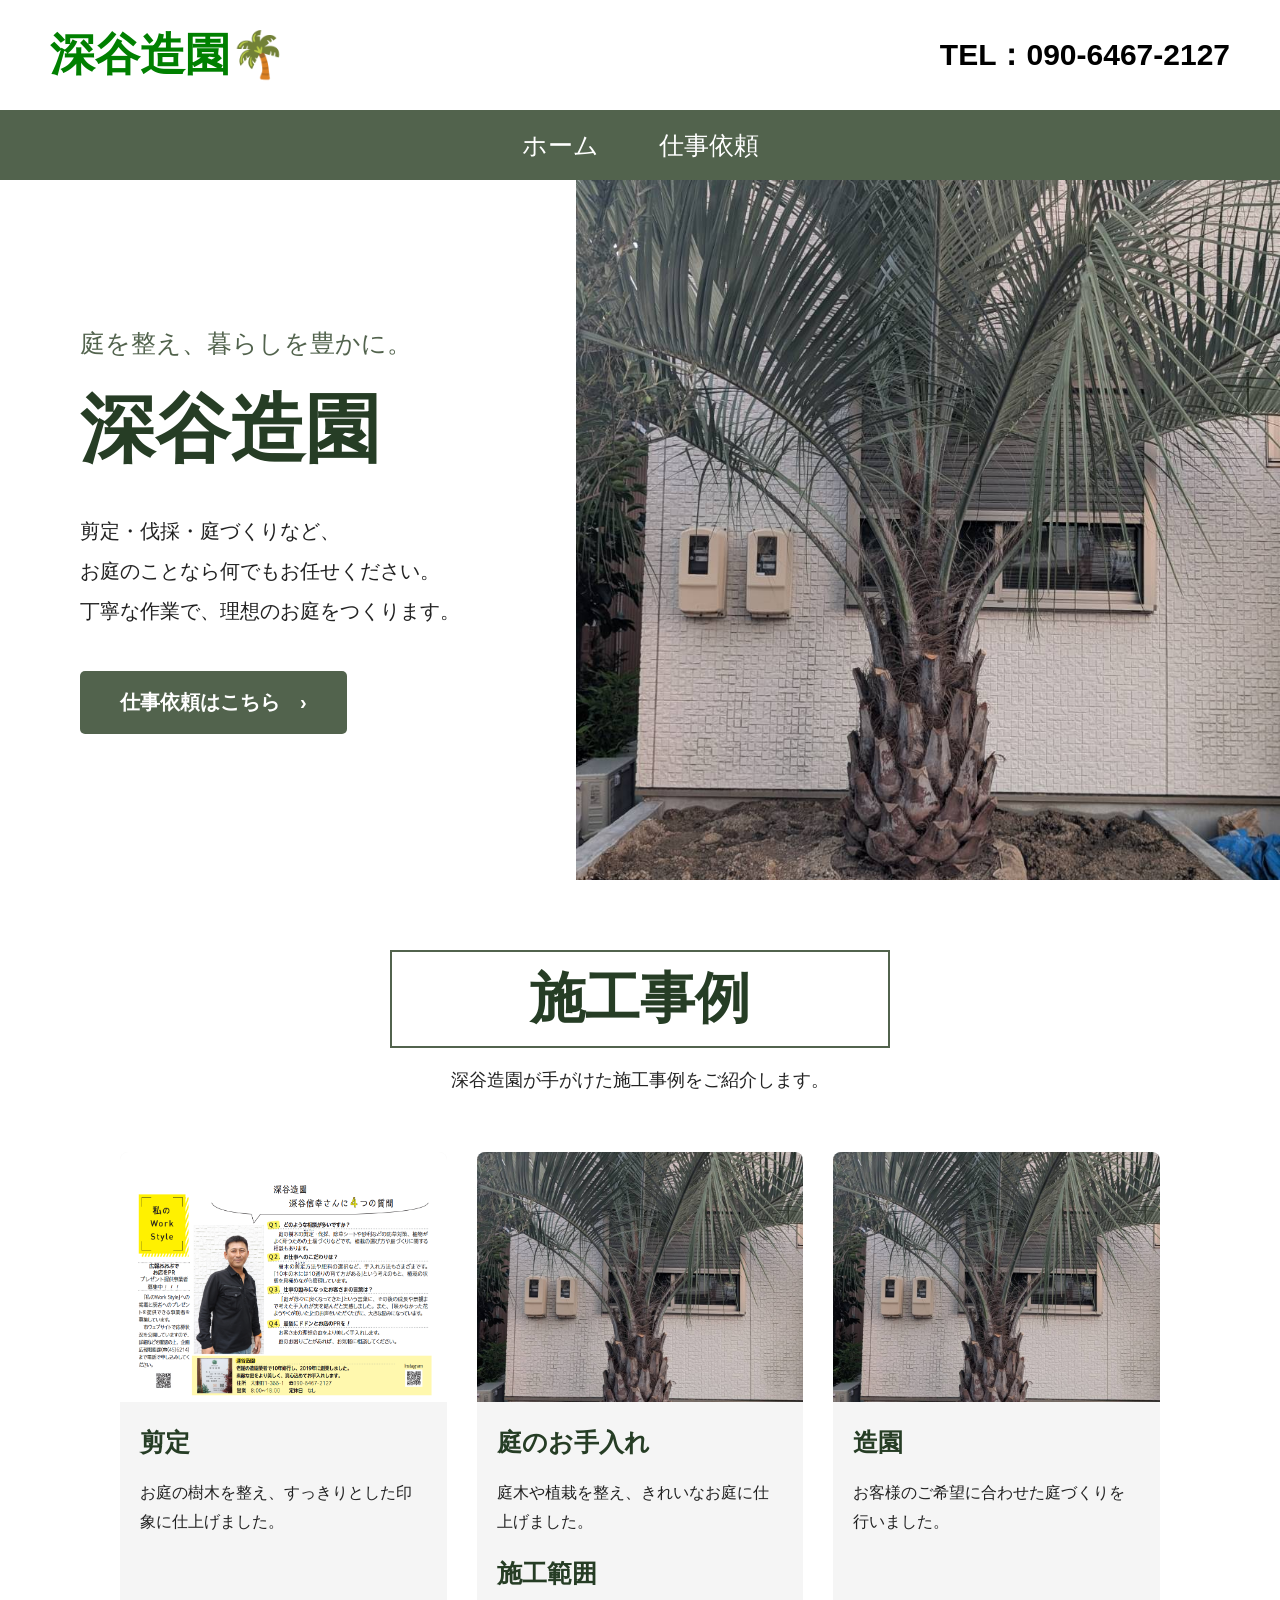
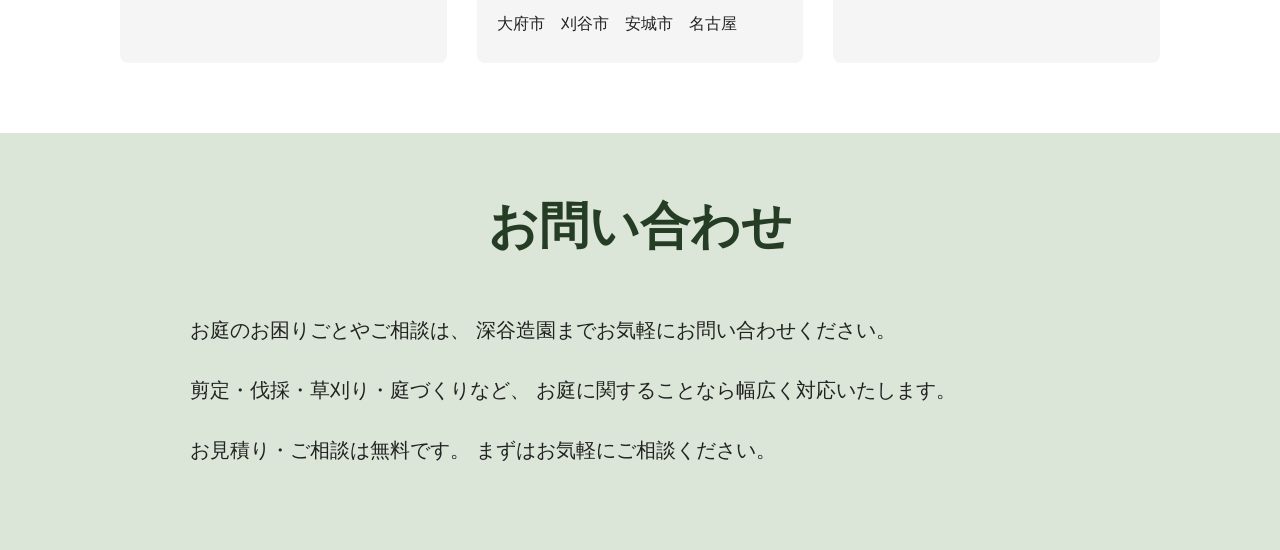
<file: index.html>
<!DOCTYPE html>
<html>
<head>
    <meta charset="UTF-8">
    <title>深谷造園</title>
    <link rel="stylesheet" href="style.css">
    <link rel="icon" href="favicon.svg">
</head>

<body>

    <!-- ヘッダー -->
    <header>
        <div class="logo">
            深谷造園🌴
        </div>

    <div class="tel">
    <a href="tel:090-6467-2127">TEL：090-6467-2127</a>
</div>
    </header>

    <!-- メニュー -->
    <nav>
        <a href="index.html">ホーム</a>

    <a href="irai.html">仕事依頼</a>
    </nav>

    <!-- メイン -->
    <main class="hero">

        <!-- 左側 -->
        <div class="hero-text">
            <p class="catch">庭を整え、暮らしを豊かに。</p>

            <h1>深谷造園</h1>

            <p>
                剪定・伐採・庭づくりなど、<br>
                お庭のことなら何でもお任せください。<br>
                丁寧な作業で、理想のお庭をつくります。
            </p>

            <a class="request" href="irai.html">
                仕事依頼はこちら　›
            </a>
        </div>

        <!-- 右側 -->
        <div class="hero-photo">
            <img src="18893.jpg" alt="深谷造園の施工写真">
        </div>

    </main>
<main class="jirei-page">

    <h1 class="jirei-title">施工事例</h1>

    <p class="jirei-intro">
        深谷造園が手がけた施工事例をご紹介します。
    </p>

    <div class="jirei-list">

        <div class="jirei-item">
            <img src="niwa.jpg" alt="剪定施工事例">
            <h2>剪定</h2>
            <p>お庭の樹木を整え、すっきりとした印象に仕上げました。</p>
        </div>

        <div class="jirei-item">
    <img src="18893.jpg" alt="庭のお手入れ">
            <h2>庭のお手入れ</h2>
            <p>庭木や植栽を整え、きれいなお庭に仕上げました。</p><h2 class="area-title">施工範囲</h2><p>大府市　刈谷市　安城市　名古屋</p>
        </div>

        <div class="jirei-item">
            <img src="18893.jpg" alt="造園施工事例">
            <h2>造園</h2>
            <p>お客様のご希望に合わせた庭づくりを行いました。</p>
        </div>

    </div>

</main>

</body>
</html></main>


<section class="contact-info">

    <h1>お問い合わせ</h1>

    <div class="contact-text">
        <p>
            お庭のお困りごとやご相談は、
            深谷造園までお気軽にお問い合わせください。
        </p>

        <p>
            剪定・伐採・草刈り・庭づくりなど、
            お庭に関することなら幅広く対応いたします。
        </p>

        <p>
            お見積り・ご相談は無料です。
            まずはお気軽にご相談ください。
        </p>
    </div>

</section>
</body>
</file>
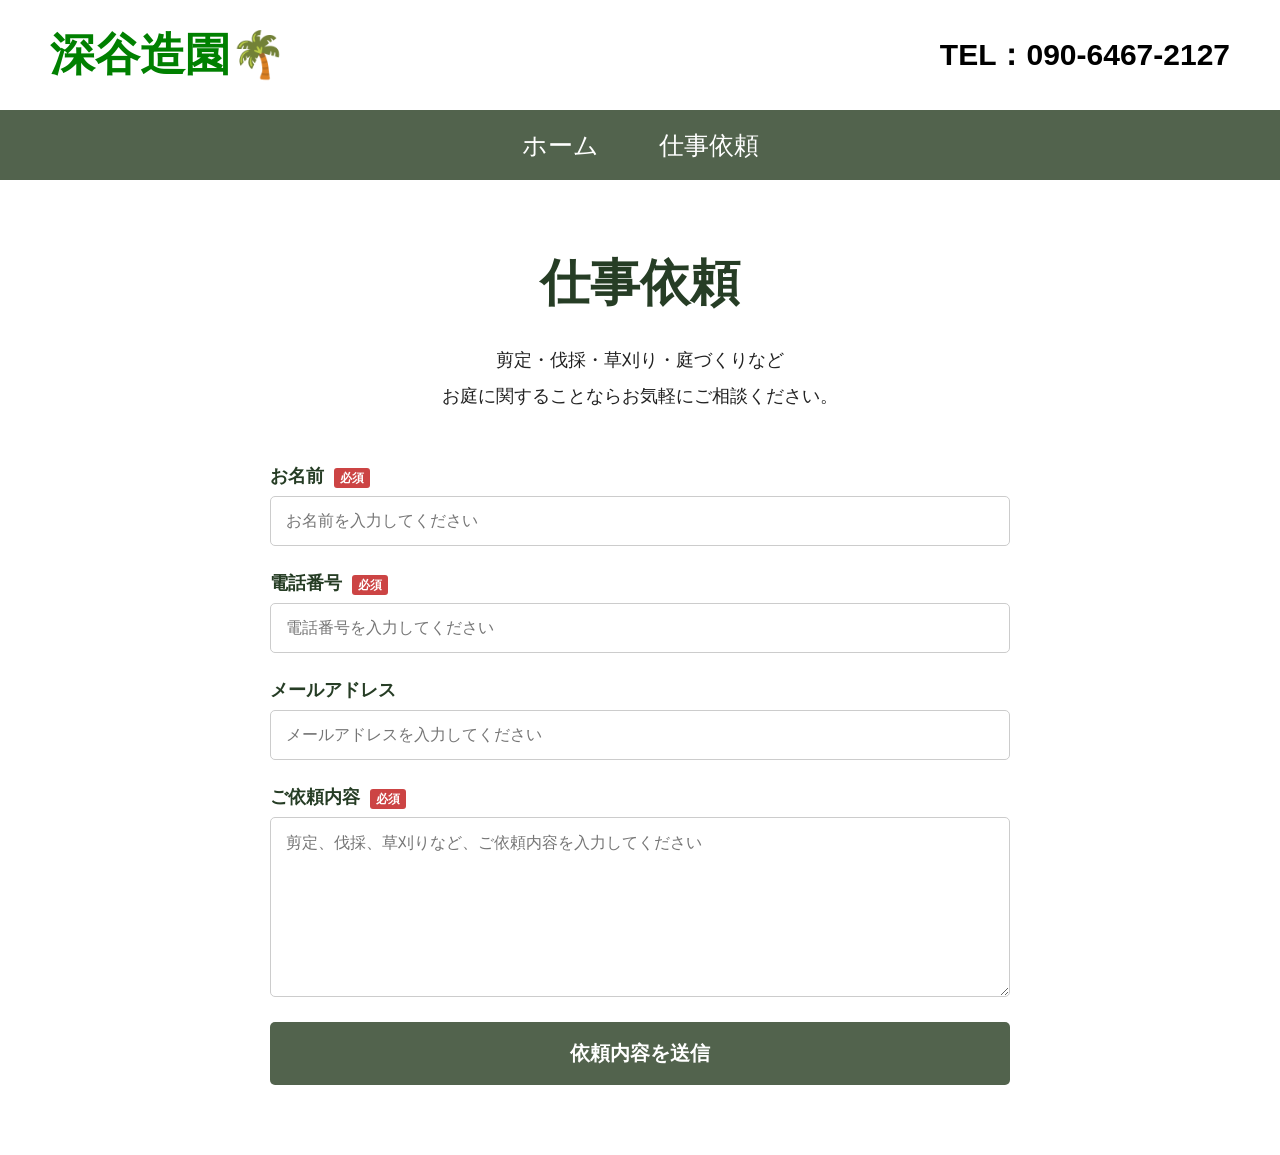
<file: irai.html>
<!DOCTYPE html>
<html>
<head>
    <meta charset="UTF-8">
    <title>仕事依頼 - 深谷造園</title>
    <link rel="stylesheet" href="style.css">
    <link rel="icon" href="favicon.svg">
</head>

<body>

    <header>
        <div class="logo">
            深谷造園🌴
        </div>

        <div class="tel">
    <a href="tel:090-6467-2127">TEL：090-6467-2127</a>
</div>
    </header>

    <nav>
        <a href="index.html">ホーム</a>
        <a href="irai.html">仕事依頼</a>
    </nav>

    <main class="request-page">

        <h1>仕事依頼</h1>

        <p class="request-intro">
            剪定・伐採・草刈り・庭づくりなど<br>
            お庭に関することならお気軽にご相談ください。
        </p>

  <form action="https://formspree.io/f/xjybgnyd" method="POST">
    <input type="hidden" name="_next" value="thanks.html">
    <label>
        お名前 <span class="required">必須</span>
    </label>
    <input
        type="text"
        name="name"
        placeholder="お名前を入力してください"
        required
    >

    <label>
        電話番号 <span class="required">必須</span>
    </label>
    <input
        type="tel"
        name="phone"
        placeholder="電話番号を入力してください"
        required
    >

    <label>
        メールアドレス
    </label>
    <input
        type="email"
        name="email"
        placeholder="メールアドレスを入力してください"
    >

    <label>
        ご依頼内容 <span class="required">必須</span>
    </label>
    <textarea
        name="message"
        placeholder="剪定、伐採、草刈りなど、ご依頼内容を入力してください"
        required
    ></textarea>

    <button type="submit">依頼内容を送信</button>

</form>
</file>
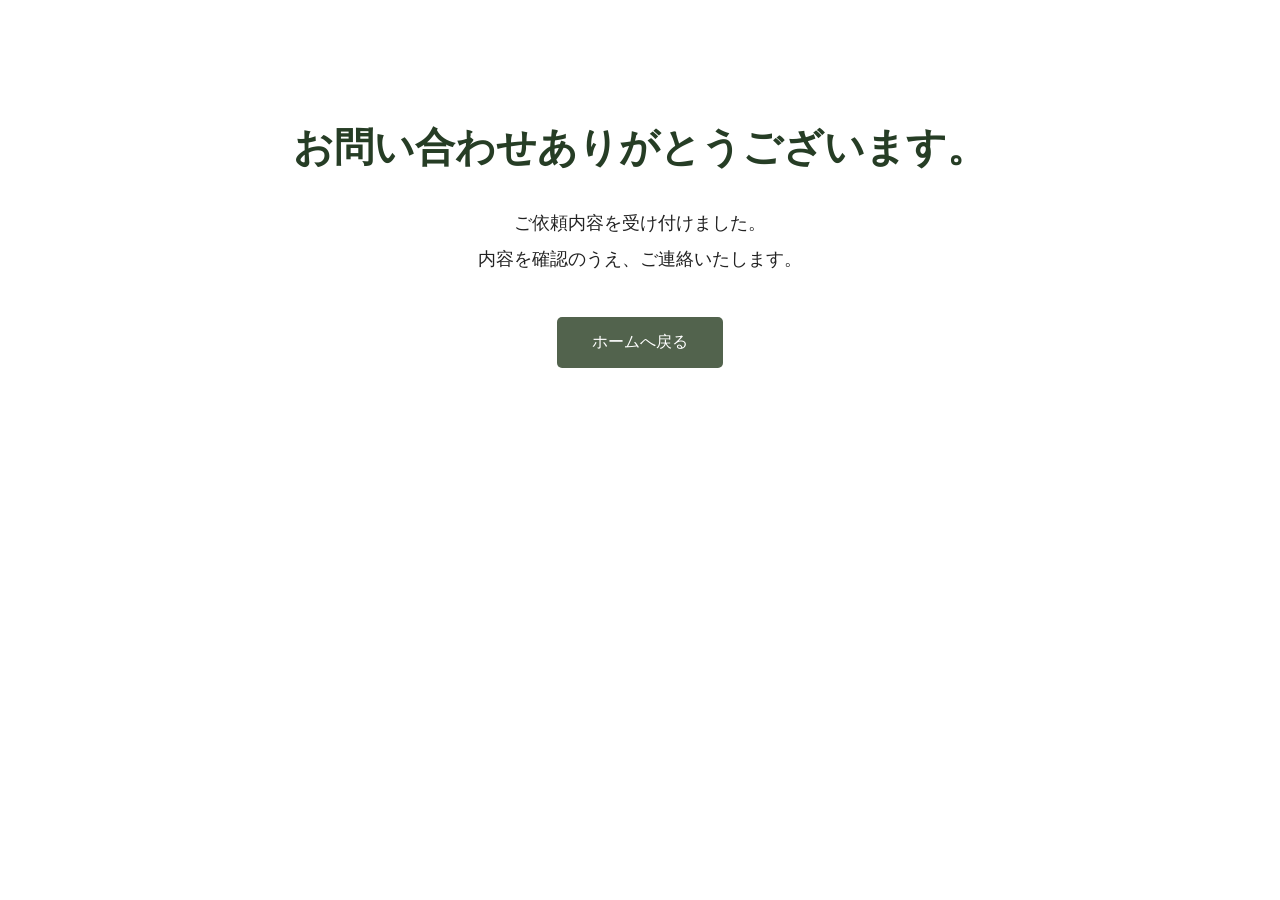
<file: thanks.html>
<!DOCTYPE html>
<html>
<head>
    <meta charset="UTF-8">
    <title>送信完了 - 深谷造園</title>
    <link rel="stylesheet" href="style.css">
</head>

<body>

    <main class="thanks">
        <h1>お問い合わせありがとうございます。</h1>

        <p>
            ご依頼内容を受け付けました。<br>
            内容を確認のうえ、ご連絡いたします。
        </p>

        <a href="index.html">ホームへ戻る</a>
    </main>

</body>
</html>
</file>
<file: style.css>
* {
    margin: 0;
    padding: 0;
    box-sizing: border-box;
}

body {
    font-family: sans-serif;
    color: #222;
}

/* ヘッダー */
header {
    height: 110px;
    background-color: white;

    display: flex;
    align-items: center;
    justify-content: space-between;

    padding: 0 50px;
}

.logo {
    font-size: 45px;
    font-weight: bold;
    color: green;
}

.tel {
    font-size: 30px;
    font-weight: bold;
}

/* メニュー */
nav {
    height: 70px;
    background-color: #52634d;

    display: flex;
    justify-content: center;
    align-items: center;
    gap: 60px;
}

nav a {
    color: white;
    text-decoration: none;
    font-size: 25px;
}

nav a:hover {
    color: gold;
}

/* メイン */
.hero {
    min-height: 700px;

    display: flex;
    align-items: center;

    background-color: white;
}

/* 左側 */
.hero-text {
    width: 45%;
    padding: 50px 40px 50px 80px;
}

.catch {
    font-size: 25px;
    color: #52634d;
    margin-bottom: 20px;
}

.hero-text h1 {
    font-size: 75px;
    color: #263d25;
    margin-bottom: 30px;
}

.hero-text > p:not(.catch) {
    font-size: 20px;
    line-height: 2;
    margin-bottom: 40px;
}

/* 仕事依頼ボタン */
.request {
    display: inline-block;

    background-color: #52634d;
    color: white;

    text-decoration: none;

    padding: 18px 40px;
    border-radius: 5px;

    font-size: 20px;
    font-weight: bold;
}

.request:hover {
    background-color: #344532;
}

/* 右側の写真 */
.hero-photo {
    width: 55%;
    height: 700px;
    overflow: hidden;
}

.hero-photo img {
    width: 100%;
    height: 100%;
    object-fit: cover;
}
@media (max-width: 600px) {

    header {
        height: 80px;
        padding: 0 20px;
    }

    .logo {
        font-size: 28px;
    }

    .tel {
        font-size: 14px;
    }

    nav {
        height: 55px;
        gap: 30px;
    }

    nav a {
        font-size: 18px;
    }

    .hero {
        flex-direction: column;
    }

    .hero-text {
        width: 100%;
        padding: 50px 25px;
        text-align: center;
    }

    .hero-text h1 {
        font-size: 50px;
    }

    .catch {
        font-size: 20px;
    }

    .hero-text > p:not(.catch) {
        font-size: 16px;
    }

    .hero-photo {
        width: 100%;
        height: 400px;
    }

}
/* 仕事依頼ページ */

.request-page {
    max-width: 800px;
    margin: 0 auto;
    padding: 70px 30px;
}

.request-page h1 {
    text-align: center;
    font-size: 50px;
    color: #263d25;
    margin-bottom: 25px;
}

.request-intro {
    text-align: center;
    font-size: 18px;
    line-height: 2;
    margin-bottom: 50px;
}

form {
    display: flex;
    flex-direction: column;
}

form label {
    font-size: 18px;
    font-weight: bold;
    margin-bottom: 8px;
    color: #263d25;
}

form input,
form textarea {
    font-size: 16px;
    padding: 15px;
    margin-bottom: 25px;
    border: 1px solid #ccc;
    border-radius: 5px;
}

form textarea {
    height: 180px;
    resize: vertical;
}

form button {
    background-color: #52634d;
    color: white;
    border: none;
    padding: 18px;
    font-size: 20px;
    font-weight: bold;
    border-radius: 5px;
    cursor: pointer;
}

form button:hover {
    background-color: #344532;
}.bottom-photo {
    width: 100%;
    text-align: center;
    padding: 60px 0;
    background-color: white;
}

.bottom-photo img {
    width: 70%;
    max-width: 1000px;
    display: block;
    margin: 0 auto;
}@media (max-width: 600px) {

    .bottom-photo {
        padding: 40px 20px;
    }

    .bottom-photo img {
        width: 100%;
    }

}.required {
    color: white;
    background-color: #c44;
    font-size: 12px;
    padding: 3px 6px;
    border-radius: 3px;
    margin-left: 5px;
}.tel a {
    color: black;
    text-decoration: none;
}

.tel a:hover {
    color: #52634d;
}.thanks {
    text-align: center;
    padding: 120px 20px;
}

.thanks h1 {
    color: #263d25;
    font-size: 40px;
    margin-bottom: 30px;
}

.thanks p {
    font-size: 18px;
    line-height: 2;
    margin-bottom: 40px;
}

.thanks a {
    display: inline-block;
    background-color: #52634d;
    color: white;
    text-decoration: none;
    padding: 15px 35px;
    border-radius: 5px;
}
/* 施工事例 */

.jirei-page {
    max-width: 1100px;
    margin: 0 auto;
    padding: 70px 30px;
}

.jirei-page h1 {
    text-align: center;
    font-size: 55px;
    color: #263d25;
    margin-bottom: 20px;
}

.jirei-intro {
    text-align: center;
    font-size: 18px;
    margin-bottom: 60px;
}

.jirei-list {
    display: grid;
    grid-template-columns: repeat(3, 1fr);
    gap: 30px;
}

.jirei-item {
    background-color: #f5f5f5;
    padding-bottom: 25px;
    border-radius: 8px;
    overflow: hidden;
}

.jirei-item img {
    width: 100%;
    height: 250px;
    object-fit: cover;
}

.jirei-item h2 {
    color: #263d25;
    font-size: 25px;
    margin: 20px;
}

.jirei-item p {
    font-size: 16px;
    line-height: 1.8;
    margin: 0 20px;
}@media (max-width: 600px) {

    .jirei-list {
        grid-template-columns: 1fr;
    }

    .jirei-page h1 {
        font-size: 40px;
    }

    .jirei-item img {
        height: 250px;
    }

}.area-title {
    color: #263d25;
}.area-title {
    color: #263d25;
    font-size: 25px;
    font-weight: bold;
    margin-bottom: 15px;
}.jirei-title {
    width: 500px;
    margin: 0 auto 20px;

    color: #263d25;
    font-size: 55px;
    font-weight: bold;

    border: 2px solid #52634d;
    padding: 10px 30px;

    text-align: center;
}.contact-info {
    background-color: #dce6d8;
    padding: 60px 20px;
    text-align: center;
}

.contact-info h1 {
    color: #263d25;
    font-size: 50px;
    margin-bottom: 50px;
}

.contact-text {
    max-width: 900px;
    margin: 0 auto;
    text-align: left;
}

.contact-text p {
    font-size: 20px;
    line-height: 2;
    margin-bottom: 20px;
}
</file>
